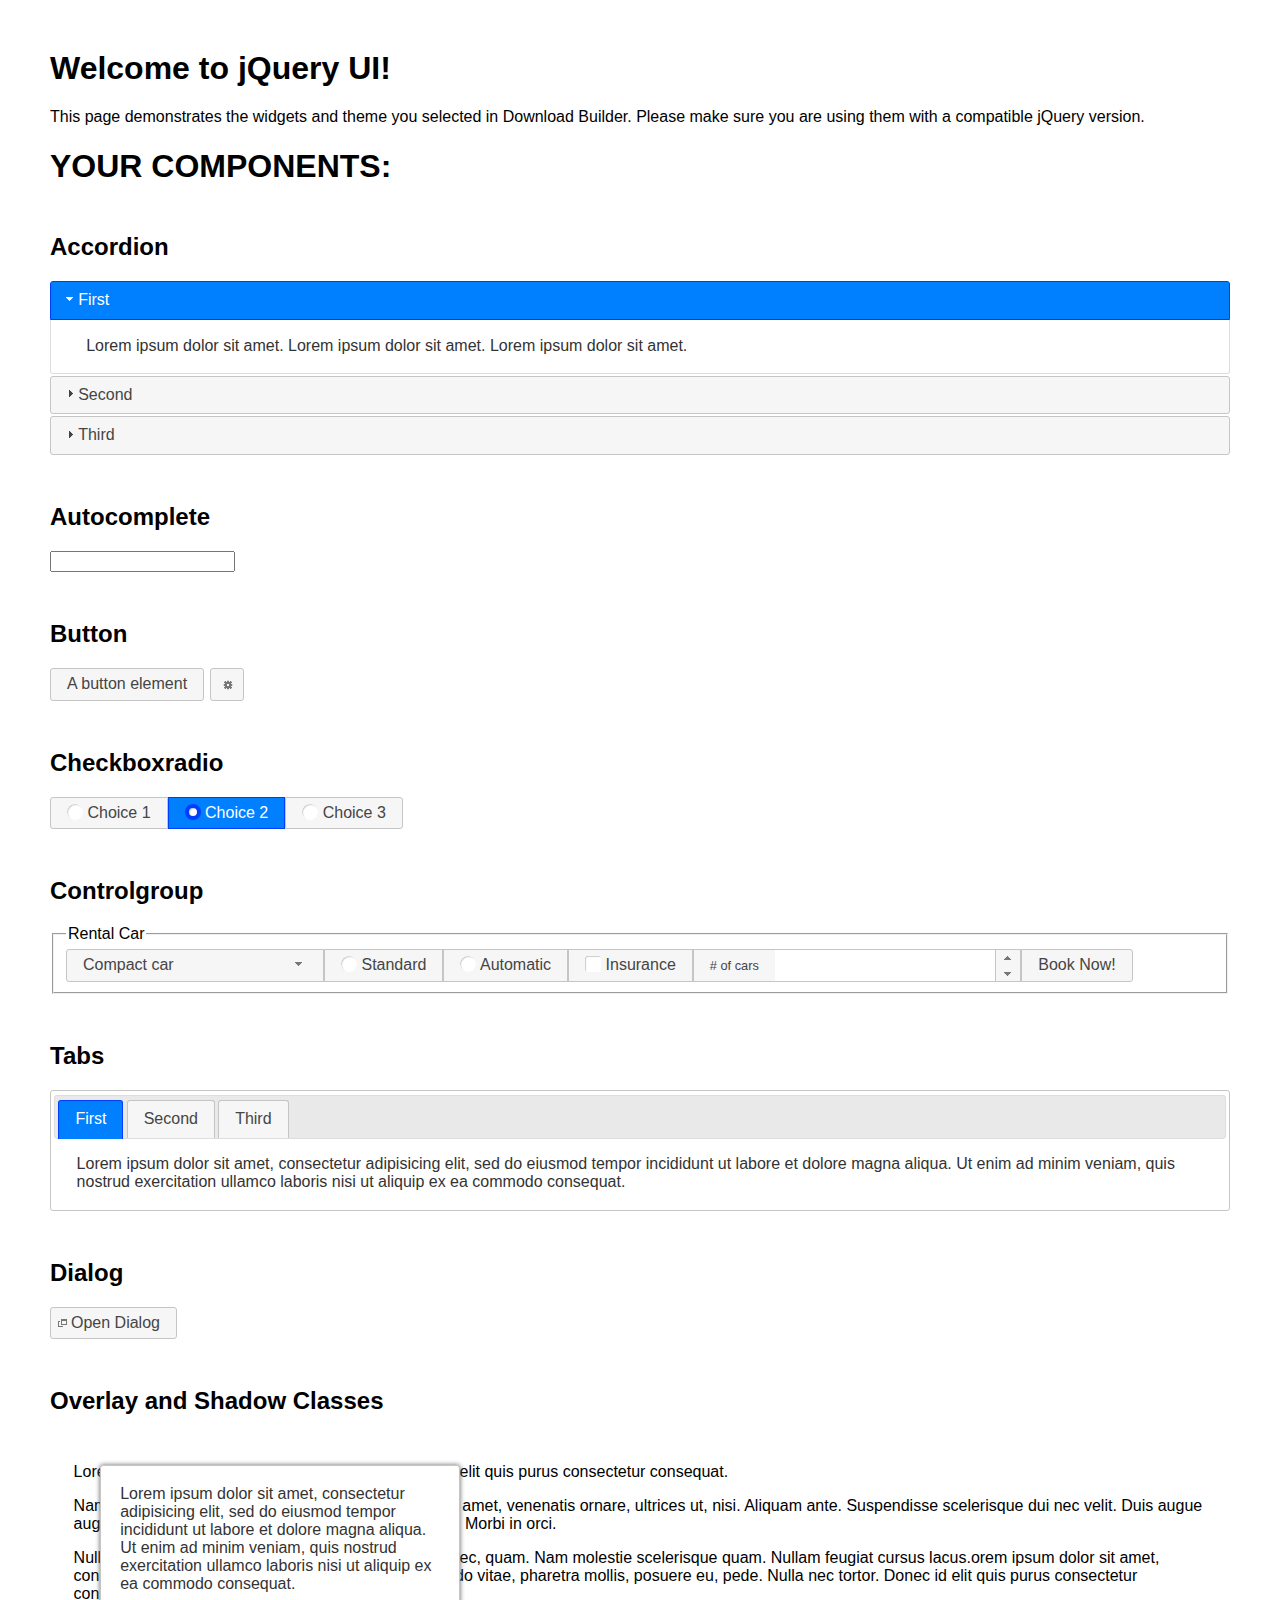
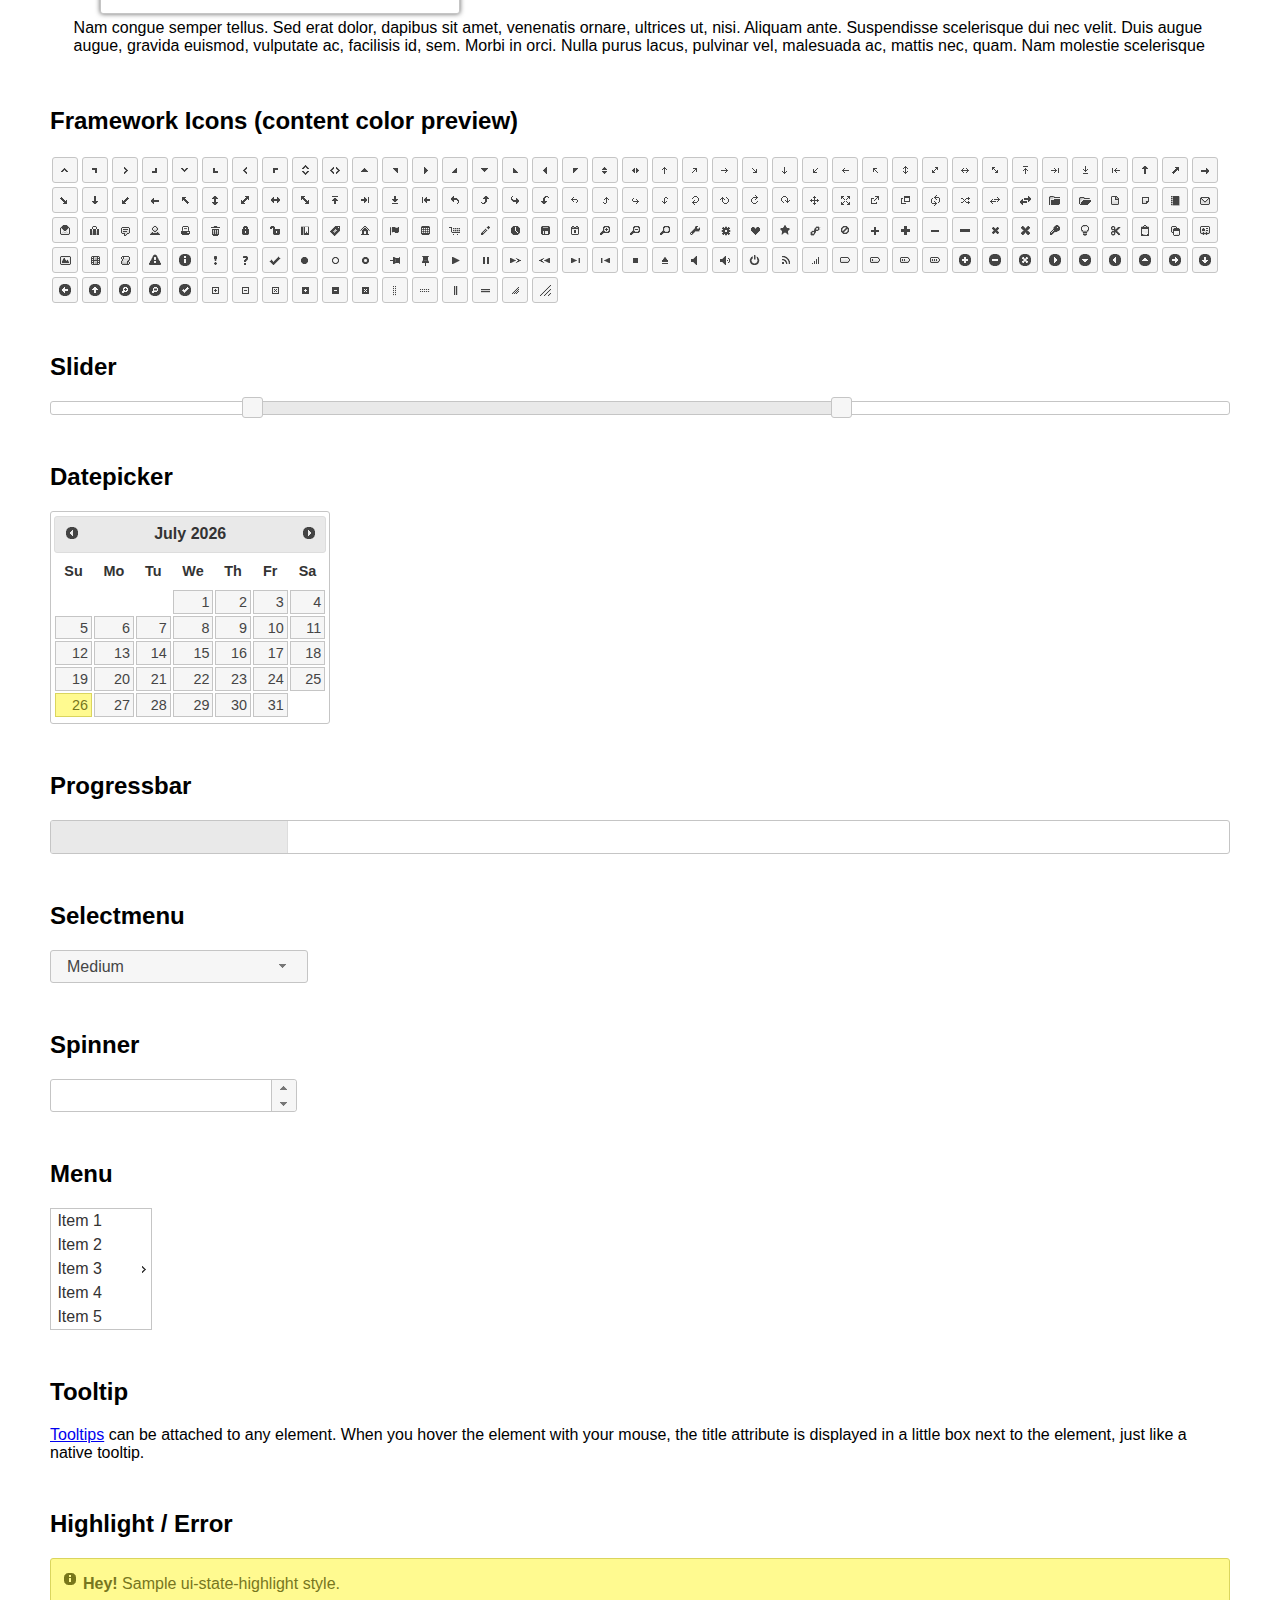
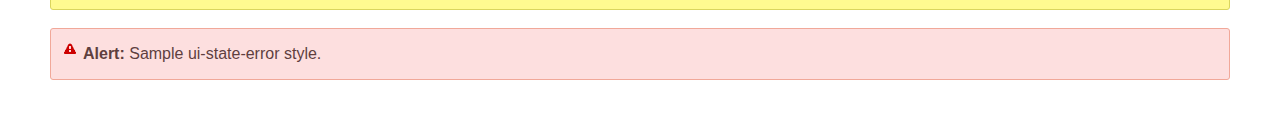
<file: js/jquery-ui-1.12.1/index.html>
<!doctype html>
<html lang="us">
<head>
	<meta charset="utf-8">
	<title>jQuery UI Example Page</title>
	<link href="jquery-ui.css" rel="stylesheet">
	<style>
	body{
		font-family: "Trebuchet MS", sans-serif;
		margin: 50px;
	}
	.demoHeaders {
		margin-top: 2em;
	}
	#dialog-link {
		padding: .4em 1em .4em 20px;
		text-decoration: none;
		position: relative;
	}
	#dialog-link span.ui-icon {
		margin: 0 5px 0 0;
		position: absolute;
		left: .2em;
		top: 50%;
		margin-top: -8px;
	}
	#icons {
		margin: 0;
		padding: 0;
	}
	#icons li {
		margin: 2px;
		position: relative;
		padding: 4px 0;
		cursor: pointer;
		float: left;
		list-style: none;
	}
	#icons span.ui-icon {
		float: left;
		margin: 0 4px;
	}
	.fakewindowcontain .ui-widget-overlay {
		position: absolute;
	}
	select {
		width: 200px;
	}
	</style>
</head>
<body>

<h1>Welcome to jQuery UI!</h1>

<div class="ui-widget">
	<p>This page demonstrates the widgets and theme you selected in Download Builder. Please make sure you are using them with a compatible jQuery version.</p>
</div>

<h1>YOUR COMPONENTS:</h1>


<!-- Accordion -->
<h2 class="demoHeaders">Accordion</h2>
<div id="accordion">
	<h3>First</h3>
	<div>Lorem ipsum dolor sit amet. Lorem ipsum dolor sit amet. Lorem ipsum dolor sit amet.</div>
	<h3>Second</h3>
	<div>Phasellus mattis tincidunt nibh.</div>
	<h3>Third</h3>
	<div>Nam dui erat, auctor a, dignissim quis.</div>
</div>



<!-- Autocomplete -->
<h2 class="demoHeaders">Autocomplete</h2>
<div>
	<input id="autocomplete" title="type &quot;a&quot;">
</div>



<!-- Button -->
<h2 class="demoHeaders">Button</h2>
<button id="button">A button element</button>
<button id="button-icon">An icon-only button</button>



<!-- Checkboxradio -->
<h2 class="demoHeaders">Checkboxradio</h2>
<form style="margin-top: 1em;">
	<div id="radioset">
		<input type="radio" id="radio1" name="radio"><label for="radio1">Choice 1</label>
		<input type="radio" id="radio2" name="radio" checked="checked"><label for="radio2">Choice 2</label>
		<input type="radio" id="radio3" name="radio"><label for="radio3">Choice 3</label>
	</div>
</form>



<!-- Controlgroup -->
<h2 class="demoHeaders">Controlgroup</h2>
<fieldset>
	<legend>Rental Car</legend>
	<div id="controlgroup">
		<select id="car-type">
			<option>Compact car</option>
			<option>Midsize car</option>
			<option>Full size car</option>
			<option>SUV</option>
			<option>Luxury</option>
			<option>Truck</option>
			<option>Van</option>
		</select>
		<label for="transmission-standard">Standard</label>
		<input type="radio" name="transmission" id="transmission-standard">
		<label for="transmission-automatic">Automatic</label>
		<input type="radio" name="transmission" id="transmission-automatic">
		<label for="insurance">Insurance</label>
		<input type="checkbox" name="insurance" id="insurance">
		<label for="horizontal-spinner" class="ui-controlgroup-label"># of cars</label>
		<input id="horizontal-spinner" class="ui-spinner-input">
		<button>Book Now!</button>
	</div>
</fieldset>



<!-- Tabs -->
<h2 class="demoHeaders">Tabs</h2>
<div id="tabs">
	<ul>
		<li><a href="#tabs-1">First</a></li>
		<li><a href="#tabs-2">Second</a></li>
		<li><a href="#tabs-3">Third</a></li>
	</ul>
	<div id="tabs-1">Lorem ipsum dolor sit amet, consectetur adipisicing elit, sed do eiusmod tempor incididunt ut labore et dolore magna aliqua. Ut enim ad minim veniam, quis nostrud exercitation ullamco laboris nisi ut aliquip ex ea commodo consequat.</div>
	<div id="tabs-2">Phasellus mattis tincidunt nibh. Cras orci urna, blandit id, pretium vel, aliquet ornare, felis. Maecenas scelerisque sem non nisl. Fusce sed lorem in enim dictum bibendum.</div>
	<div id="tabs-3">Nam dui erat, auctor a, dignissim quis, sollicitudin eu, felis. Pellentesque nisi urna, interdum eget, sagittis et, consequat vestibulum, lacus. Mauris porttitor ullamcorper augue.</div>
</div>



<h2 class="demoHeaders">Dialog</h2>
<p>
	<button id="dialog-link" class="ui-button ui-corner-all ui-widget">
		<span class="ui-icon ui-icon-newwin"></span>Open Dialog
	</button>
</p>

<h2 class="demoHeaders">Overlay and Shadow Classes</h2>
<div style="position: relative; width: 96%; height: 200px; padding:1% 2%; overflow:hidden;" class="fakewindowcontain">
	<p>Lorem ipsum dolor sit amet,  Nulla nec tortor. Donec id elit quis purus consectetur consequat. </p><p>Nam congue semper tellus. Sed erat dolor, dapibus sit amet, venenatis ornare, ultrices ut, nisi. Aliquam ante. Suspendisse scelerisque dui nec velit. Duis augue augue, gravida euismod, vulputate ac, facilisis id, sem. Morbi in orci. </p><p>Nulla purus lacus, pulvinar vel, malesuada ac, mattis nec, quam. Nam molestie scelerisque quam. Nullam feugiat cursus lacus.orem ipsum dolor sit amet, consectetur adipiscing elit. Donec libero risus, commodo vitae, pharetra mollis, posuere eu, pede. Nulla nec tortor. Donec id elit quis purus consectetur consequat. </p><p>Nam congue semper tellus. Sed erat dolor, dapibus sit amet, venenatis ornare, ultrices ut, nisi. Aliquam ante. Suspendisse scelerisque dui nec velit. Duis augue augue, gravida euismod, vulputate ac, facilisis id, sem. Morbi in orci. Nulla purus lacus, pulvinar vel, malesuada ac, mattis nec, quam. Nam molestie scelerisque quam. </p><p>Nullam feugiat cursus lacus.orem ipsum dolor sit amet, consectetur adipiscing elit. Donec libero risus, commodo vitae, pharetra mollis, posuere eu, pede. Nulla nec tortor. Donec id elit quis purus consectetur consequat. Nam congue semper tellus. Sed erat dolor, dapibus sit amet, venenatis ornare, ultrices ut, nisi. Aliquam ante. </p><p>Suspendisse scelerisque dui nec velit. Duis augue augue, gravida euismod, vulputate ac, facilisis id, sem. Morbi in orci. Nulla purus lacus, pulvinar vel, malesuada ac, mattis nec, quam. Nam molestie scelerisque quam. Nullam feugiat cursus lacus.orem ipsum dolor sit amet, consectetur adipiscing elit. Donec libero risus, commodo vitae, pharetra mollis, posuere eu, pede. Nulla nec tortor. Donec id elit quis purus consectetur consequat. Nam congue semper tellus. Sed erat dolor, dapibus sit amet, venenatis ornare, ultrices ut, nisi. </p>

	<!-- ui-dialog -->
	<div class="ui-widget-overlay ui-front"></div>
	<div style="position: absolute; width: 320px; left: 50px; top: 30px; padding: 1.2em" class="ui-widget ui-front ui-widget-content ui-corner-all ui-widget-shadow">
		Lorem ipsum dolor sit amet, consectetur adipisicing elit, sed do eiusmod tempor incididunt ut labore et dolore magna aliqua. Ut enim ad minim veniam, quis nostrud exercitation ullamco laboris nisi ut aliquip ex ea commodo consequat.
	</div>

</div>

<!-- ui-dialog -->
<div id="dialog" title="Dialog Title">
	<p>Lorem ipsum dolor sit amet, consectetur adipisicing elit, sed do eiusmod tempor incididunt ut labore et dolore magna aliqua. Ut enim ad minim veniam, quis nostrud exercitation ullamco laboris nisi ut aliquip ex ea commodo consequat.</p>
</div>



<h2 class="demoHeaders">Framework Icons (content color preview)</h2>
<ul id="icons" class="ui-widget ui-helper-clearfix">
	<li class="ui-state-default ui-corner-all" title=".ui-icon-caret-1-n"><span class="ui-icon ui-icon-caret-1-n"></span></li>
	<li class="ui-state-default ui-corner-all" title=".ui-icon-caret-1-ne"><span class="ui-icon ui-icon-caret-1-ne"></span></li>
	<li class="ui-state-default ui-corner-all" title=".ui-icon-caret-1-e"><span class="ui-icon ui-icon-caret-1-e"></span></li>
	<li class="ui-state-default ui-corner-all" title=".ui-icon-caret-1-se"><span class="ui-icon ui-icon-caret-1-se"></span></li>
	<li class="ui-state-default ui-corner-all" title=".ui-icon-caret-1-s"><span class="ui-icon ui-icon-caret-1-s"></span></li>
	<li class="ui-state-default ui-corner-all" title=".ui-icon-caret-1-sw"><span class="ui-icon ui-icon-caret-1-sw"></span></li>
	<li class="ui-state-default ui-corner-all" title=".ui-icon-caret-1-w"><span class="ui-icon ui-icon-caret-1-w"></span></li>
	<li class="ui-state-default ui-corner-all" title=".ui-icon-caret-1-nw"><span class="ui-icon ui-icon-caret-1-nw"></span></li>
	<li class="ui-state-default ui-corner-all" title=".ui-icon-caret-2-n-s"><span class="ui-icon ui-icon-caret-2-n-s"></span></li>
	<li class="ui-state-default ui-corner-all" title=".ui-icon-caret-2-e-w"><span class="ui-icon ui-icon-caret-2-e-w"></span></li>
	<li class="ui-state-default ui-corner-all" title=".ui-icon-triangle-1-n"><span class="ui-icon ui-icon-triangle-1-n"></span></li>
	<li class="ui-state-default ui-corner-all" title=".ui-icon-triangle-1-ne"><span class="ui-icon ui-icon-triangle-1-ne"></span></li>
	<li class="ui-state-default ui-corner-all" title=".ui-icon-triangle-1-e"><span class="ui-icon ui-icon-triangle-1-e"></span></li>
	<li class="ui-state-default ui-corner-all" title=".ui-icon-triangle-1-se"><span class="ui-icon ui-icon-triangle-1-se"></span></li>
	<li class="ui-state-default ui-corner-all" title=".ui-icon-triangle-1-s"><span class="ui-icon ui-icon-triangle-1-s"></span></li>
	<li class="ui-state-default ui-corner-all" title=".ui-icon-triangle-1-sw"><span class="ui-icon ui-icon-triangle-1-sw"></span></li>
	<li class="ui-state-default ui-corner-all" title=".ui-icon-triangle-1-w"><span class="ui-icon ui-icon-triangle-1-w"></span></li>
	<li class="ui-state-default ui-corner-all" title=".ui-icon-triangle-1-nw"><span class="ui-icon ui-icon-triangle-1-nw"></span></li>
	<li class="ui-state-default ui-corner-all" title=".ui-icon-triangle-2-n-s"><span class="ui-icon ui-icon-triangle-2-n-s"></span></li>
	<li class="ui-state-default ui-corner-all" title=".ui-icon-triangle-2-e-w"><span class="ui-icon ui-icon-triangle-2-e-w"></span></li>
	<li class="ui-state-default ui-corner-all" title=".ui-icon-arrow-1-n"><span class="ui-icon ui-icon-arrow-1-n"></span></li>
	<li class="ui-state-default ui-corner-all" title=".ui-icon-arrow-1-ne"><span class="ui-icon ui-icon-arrow-1-ne"></span></li>
	<li class="ui-state-default ui-corner-all" title=".ui-icon-arrow-1-e"><span class="ui-icon ui-icon-arrow-1-e"></span></li>
	<li class="ui-state-default ui-corner-all" title=".ui-icon-arrow-1-se"><span class="ui-icon ui-icon-arrow-1-se"></span></li>
	<li class="ui-state-default ui-corner-all" title=".ui-icon-arrow-1-s"><span class="ui-icon ui-icon-arrow-1-s"></span></li>
	<li class="ui-state-default ui-corner-all" title=".ui-icon-arrow-1-sw"><span class="ui-icon ui-icon-arrow-1-sw"></span></li>
	<li class="ui-state-default ui-corner-all" title=".ui-icon-arrow-1-w"><span class="ui-icon ui-icon-arrow-1-w"></span></li>
	<li class="ui-state-default ui-corner-all" title=".ui-icon-arrow-1-nw"><span class="ui-icon ui-icon-arrow-1-nw"></span></li>
	<li class="ui-state-default ui-corner-all" title=".ui-icon-arrow-2-n-s"><span class="ui-icon ui-icon-arrow-2-n-s"></span></li>
	<li class="ui-state-default ui-corner-all" title=".ui-icon-arrow-2-ne-sw"><span class="ui-icon ui-icon-arrow-2-ne-sw"></span></li>
	<li class="ui-state-default ui-corner-all" title=".ui-icon-arrow-2-e-w"><span class="ui-icon ui-icon-arrow-2-e-w"></span></li>
	<li class="ui-state-default ui-corner-all" title=".ui-icon-arrow-2-se-nw"><span class="ui-icon ui-icon-arrow-2-se-nw"></span></li>
	<li class="ui-state-default ui-corner-all" title=".ui-icon-arrowstop-1-n"><span class="ui-icon ui-icon-arrowstop-1-n"></span></li>
	<li class="ui-state-default ui-corner-all" title=".ui-icon-arrowstop-1-e"><span class="ui-icon ui-icon-arrowstop-1-e"></span></li>
	<li class="ui-state-default ui-corner-all" title=".ui-icon-arrowstop-1-s"><span class="ui-icon ui-icon-arrowstop-1-s"></span></li>
	<li class="ui-state-default ui-corner-all" title=".ui-icon-arrowstop-1-w"><span class="ui-icon ui-icon-arrowstop-1-w"></span></li>
	<li class="ui-state-default ui-corner-all" title=".ui-icon-arrowthick-1-n"><span class="ui-icon ui-icon-arrowthick-1-n"></span></li>
	<li class="ui-state-default ui-corner-all" title=".ui-icon-arrowthick-1-ne"><span class="ui-icon ui-icon-arrowthick-1-ne"></span></li>
	<li class="ui-state-default ui-corner-all" title=".ui-icon-arrowthick-1-e"><span class="ui-icon ui-icon-arrowthick-1-e"></span></li>
	<li class="ui-state-default ui-corner-all" title=".ui-icon-arrowthick-1-se"><span class="ui-icon ui-icon-arrowthick-1-se"></span></li>
	<li class="ui-state-default ui-corner-all" title=".ui-icon-arrowthick-1-s"><span class="ui-icon ui-icon-arrowthick-1-s"></span></li>
	<li class="ui-state-default ui-corner-all" title=".ui-icon-arrowthick-1-sw"><span class="ui-icon ui-icon-arrowthick-1-sw"></span></li>
	<li class="ui-state-default ui-corner-all" title=".ui-icon-arrowthick-1-w"><span class="ui-icon ui-icon-arrowthick-1-w"></span></li>
	<li class="ui-state-default ui-corner-all" title=".ui-icon-arrowthick-1-nw"><span class="ui-icon ui-icon-arrowthick-1-nw"></span></li>
	<li class="ui-state-default ui-corner-all" title=".ui-icon-arrowthick-2-n-s"><span class="ui-icon ui-icon-arrowthick-2-n-s"></span></li>
	<li class="ui-state-default ui-corner-all" title=".ui-icon-arrowthick-2-ne-sw"><span class="ui-icon ui-icon-arrowthick-2-ne-sw"></span></li>
	<li class="ui-state-default ui-corner-all" title=".ui-icon-arrowthick-2-e-w"><span class="ui-icon ui-icon-arrowthick-2-e-w"></span></li>
	<li class="ui-state-default ui-corner-all" title=".ui-icon-arrowthick-2-se-nw"><span class="ui-icon ui-icon-arrowthick-2-se-nw"></span></li>
	<li class="ui-state-default ui-corner-all" title=".ui-icon-arrowthickstop-1-n"><span class="ui-icon ui-icon-arrowthickstop-1-n"></span></li>
	<li class="ui-state-default ui-corner-all" title=".ui-icon-arrowthickstop-1-e"><span class="ui-icon ui-icon-arrowthickstop-1-e"></span></li>
	<li class="ui-state-default ui-corner-all" title=".ui-icon-arrowthickstop-1-s"><span class="ui-icon ui-icon-arrowthickstop-1-s"></span></li>
	<li class="ui-state-default ui-corner-all" title=".ui-icon-arrowthickstop-1-w"><span class="ui-icon ui-icon-arrowthickstop-1-w"></span></li>
	<li class="ui-state-default ui-corner-all" title=".ui-icon-arrowreturnthick-1-w"><span class="ui-icon ui-icon-arrowreturnthick-1-w"></span></li>
	<li class="ui-state-default ui-corner-all" title=".ui-icon-arrowreturnthick-1-n"><span class="ui-icon ui-icon-arrowreturnthick-1-n"></span></li>
	<li class="ui-state-default ui-corner-all" title=".ui-icon-arrowreturnthick-1-e"><span class="ui-icon ui-icon-arrowreturnthick-1-e"></span></li>
	<li class="ui-state-default ui-corner-all" title=".ui-icon-arrowreturnthick-1-s"><span class="ui-icon ui-icon-arrowreturnthick-1-s"></span></li>
	<li class="ui-state-default ui-corner-all" title=".ui-icon-arrowreturn-1-w"><span class="ui-icon ui-icon-arrowreturn-1-w"></span></li>
	<li class="ui-state-default ui-corner-all" title=".ui-icon-arrowreturn-1-n"><span class="ui-icon ui-icon-arrowreturn-1-n"></span></li>
	<li class="ui-state-default ui-corner-all" title=".ui-icon-arrowreturn-1-e"><span class="ui-icon ui-icon-arrowreturn-1-e"></span></li>
	<li class="ui-state-default ui-corner-all" title=".ui-icon-arrowreturn-1-s"><span class="ui-icon ui-icon-arrowreturn-1-s"></span></li>
	<li class="ui-state-default ui-corner-all" title=".ui-icon-arrowrefresh-1-w"><span class="ui-icon ui-icon-arrowrefresh-1-w"></span></li>
	<li class="ui-state-default ui-corner-all" title=".ui-icon-arrowrefresh-1-n"><span class="ui-icon ui-icon-arrowrefresh-1-n"></span></li>
	<li class="ui-state-default ui-corner-all" title=".ui-icon-arrowrefresh-1-e"><span class="ui-icon ui-icon-arrowrefresh-1-e"></span></li>
	<li class="ui-state-default ui-corner-all" title=".ui-icon-arrowrefresh-1-s"><span class="ui-icon ui-icon-arrowrefresh-1-s"></span></li>
	<li class="ui-state-default ui-corner-all" title=".ui-icon-arrow-4"><span class="ui-icon ui-icon-arrow-4"></span></li>
	<li class="ui-state-default ui-corner-all" title=".ui-icon-arrow-4-diag"><span class="ui-icon ui-icon-arrow-4-diag"></span></li>
	<li class="ui-state-default ui-corner-all" title=".ui-icon-extlink"><span class="ui-icon ui-icon-extlink"></span></li>
	<li class="ui-state-default ui-corner-all" title=".ui-icon-newwin"><span class="ui-icon ui-icon-newwin"></span></li>
	<li class="ui-state-default ui-corner-all" title=".ui-icon-refresh"><span class="ui-icon ui-icon-refresh"></span></li>
	<li class="ui-state-default ui-corner-all" title=".ui-icon-shuffle"><span class="ui-icon ui-icon-shuffle"></span></li>
	<li class="ui-state-default ui-corner-all" title=".ui-icon-transfer-e-w"><span class="ui-icon ui-icon-transfer-e-w"></span></li>
	<li class="ui-state-default ui-corner-all" title=".ui-icon-transferthick-e-w"><span class="ui-icon ui-icon-transferthick-e-w"></span></li>
	<li class="ui-state-default ui-corner-all" title=".ui-icon-folder-collapsed"><span class="ui-icon ui-icon-folder-collapsed"></span></li>
	<li class="ui-state-default ui-corner-all" title=".ui-icon-folder-open"><span class="ui-icon ui-icon-folder-open"></span></li>
	<li class="ui-state-default ui-corner-all" title=".ui-icon-document"><span class="ui-icon ui-icon-document"></span></li>
	<li class="ui-state-default ui-corner-all" title=".ui-icon-document-b"><span class="ui-icon ui-icon-document-b"></span></li>
	<li class="ui-state-default ui-corner-all" title=".ui-icon-note"><span class="ui-icon ui-icon-note"></span></li>
	<li class="ui-state-default ui-corner-all" title=".ui-icon-mail-closed"><span class="ui-icon ui-icon-mail-closed"></span></li>
	<li class="ui-state-default ui-corner-all" title=".ui-icon-mail-open"><span class="ui-icon ui-icon-mail-open"></span></li>
	<li class="ui-state-default ui-corner-all" title=".ui-icon-suitcase"><span class="ui-icon ui-icon-suitcase"></span></li>
	<li class="ui-state-default ui-corner-all" title=".ui-icon-comment"><span class="ui-icon ui-icon-comment"></span></li>
	<li class="ui-state-default ui-corner-all" title=".ui-icon-person"><span class="ui-icon ui-icon-person"></span></li>
	<li class="ui-state-default ui-corner-all" title=".ui-icon-print"><span class="ui-icon ui-icon-print"></span></li>
	<li class="ui-state-default ui-corner-all" title=".ui-icon-trash"><span class="ui-icon ui-icon-trash"></span></li>
	<li class="ui-state-default ui-corner-all" title=".ui-icon-locked"><span class="ui-icon ui-icon-locked"></span></li>
	<li class="ui-state-default ui-corner-all" title=".ui-icon-unlocked"><span class="ui-icon ui-icon-unlocked"></span></li>
	<li class="ui-state-default ui-corner-all" title=".ui-icon-bookmark"><span class="ui-icon ui-icon-bookmark"></span></li>
	<li class="ui-state-default ui-corner-all" title=".ui-icon-tag"><span class="ui-icon ui-icon-tag"></span></li>
	<li class="ui-state-default ui-corner-all" title=".ui-icon-home"><span class="ui-icon ui-icon-home"></span></li>
	<li class="ui-state-default ui-corner-all" title=".ui-icon-flag"><span class="ui-icon ui-icon-flag"></span></li>
	<li class="ui-state-default ui-corner-all" title=".ui-icon-calculator"><span class="ui-icon ui-icon-calculator"></span></li>
	<li class="ui-state-default ui-corner-all" title=".ui-icon-cart"><span class="ui-icon ui-icon-cart"></span></li>
	<li class="ui-state-default ui-corner-all" title=".ui-icon-pencil"><span class="ui-icon ui-icon-pencil"></span></li>
	<li class="ui-state-default ui-corner-all" title=".ui-icon-clock"><span class="ui-icon ui-icon-clock"></span></li>
	<li class="ui-state-default ui-corner-all" title=".ui-icon-disk"><span class="ui-icon ui-icon-disk"></span></li>
	<li class="ui-state-default ui-corner-all" title=".ui-icon-calendar"><span class="ui-icon ui-icon-calendar"></span></li>
	<li class="ui-state-default ui-corner-all" title=".ui-icon-zoomin"><span class="ui-icon ui-icon-zoomin"></span></li>
	<li class="ui-state-default ui-corner-all" title=".ui-icon-zoomout"><span class="ui-icon ui-icon-zoomout"></span></li>
	<li class="ui-state-default ui-corner-all" title=".ui-icon-search"><span class="ui-icon ui-icon-search"></span></li>
	<li class="ui-state-default ui-corner-all" title=".ui-icon-wrench"><span class="ui-icon ui-icon-wrench"></span></li>
	<li class="ui-state-default ui-corner-all" title=".ui-icon-gear"><span class="ui-icon ui-icon-gear"></span></li>
	<li class="ui-state-default ui-corner-all" title=".ui-icon-heart"><span class="ui-icon ui-icon-heart"></span></li>
	<li class="ui-state-default ui-corner-all" title=".ui-icon-star"><span class="ui-icon ui-icon-star"></span></li>
	<li class="ui-state-default ui-corner-all" title=".ui-icon-link"><span class="ui-icon ui-icon-link"></span></li>
	<li class="ui-state-default ui-corner-all" title=".ui-icon-cancel"><span class="ui-icon ui-icon-cancel"></span></li>
	<li class="ui-state-default ui-corner-all" title=".ui-icon-plus"><span class="ui-icon ui-icon-plus"></span></li>
	<li class="ui-state-default ui-corner-all" title=".ui-icon-plusthick"><span class="ui-icon ui-icon-plusthick"></span></li>
	<li class="ui-state-default ui-corner-all" title=".ui-icon-minus"><span class="ui-icon ui-icon-minus"></span></li>
	<li class="ui-state-default ui-corner-all" title=".ui-icon-minusthick"><span class="ui-icon ui-icon-minusthick"></span></li>
	<li class="ui-state-default ui-corner-all" title=".ui-icon-close"><span class="ui-icon ui-icon-close"></span></li>
	<li class="ui-state-default ui-corner-all" title=".ui-icon-closethick"><span class="ui-icon ui-icon-closethick"></span></li>
	<li class="ui-state-default ui-corner-all" title=".ui-icon-key"><span class="ui-icon ui-icon-key"></span></li>
	<li class="ui-state-default ui-corner-all" title=".ui-icon-lightbulb"><span class="ui-icon ui-icon-lightbulb"></span></li>
	<li class="ui-state-default ui-corner-all" title=".ui-icon-scissors"><span class="ui-icon ui-icon-scissors"></span></li>
	<li class="ui-state-default ui-corner-all" title=".ui-icon-clipboard"><span class="ui-icon ui-icon-clipboard"></span></li>
	<li class="ui-state-default ui-corner-all" title=".ui-icon-copy"><span class="ui-icon ui-icon-copy"></span></li>
	<li class="ui-state-default ui-corner-all" title=".ui-icon-contact"><span class="ui-icon ui-icon-contact"></span></li>
	<li class="ui-state-default ui-corner-all" title=".ui-icon-image"><span class="ui-icon ui-icon-image"></span></li>
	<li class="ui-state-default ui-corner-all" title=".ui-icon-video"><span class="ui-icon ui-icon-video"></span></li>
	<li class="ui-state-default ui-corner-all" title=".ui-icon-script"><span class="ui-icon ui-icon-script"></span></li>
	<li class="ui-state-default ui-corner-all" title=".ui-icon-alert"><span class="ui-icon ui-icon-alert"></span></li>
	<li class="ui-state-default ui-corner-all" title=".ui-icon-info"><span class="ui-icon ui-icon-info"></span></li>
	<li class="ui-state-default ui-corner-all" title=".ui-icon-notice"><span class="ui-icon ui-icon-notice"></span></li>
	<li class="ui-state-default ui-corner-all" title=".ui-icon-help"><span class="ui-icon ui-icon-help"></span></li>
	<li class="ui-state-default ui-corner-all" title=".ui-icon-check"><span class="ui-icon ui-icon-check"></span></li>
	<li class="ui-state-default ui-corner-all" title=".ui-icon-bullet"><span class="ui-icon ui-icon-bullet"></span></li>
	<li class="ui-state-default ui-corner-all" title=".ui-icon-radio-off"><span class="ui-icon ui-icon-radio-off"></span></li>
	<li class="ui-state-default ui-corner-all" title=".ui-icon-radio-on"><span class="ui-icon ui-icon-radio-on"></span></li>
	<li class="ui-state-default ui-corner-all" title=".ui-icon-pin-w"><span class="ui-icon ui-icon-pin-w"></span></li>
	<li class="ui-state-default ui-corner-all" title=".ui-icon-pin-s"><span class="ui-icon ui-icon-pin-s"></span></li>
	<li class="ui-state-default ui-corner-all" title=".ui-icon-play"><span class="ui-icon ui-icon-play"></span></li>
	<li class="ui-state-default ui-corner-all" title=".ui-icon-pause"><span class="ui-icon ui-icon-pause"></span></li>
	<li class="ui-state-default ui-corner-all" title=".ui-icon-seek-next"><span class="ui-icon ui-icon-seek-next"></span></li>
	<li class="ui-state-default ui-corner-all" title=".ui-icon-seek-prev"><span class="ui-icon ui-icon-seek-prev"></span></li>
	<li class="ui-state-default ui-corner-all" title=".ui-icon-seek-end"><span class="ui-icon ui-icon-seek-end"></span></li>
	<li class="ui-state-default ui-corner-all" title=".ui-icon-seek-first"><span class="ui-icon ui-icon-seek-first"></span></li>
	<li class="ui-state-default ui-corner-all" title=".ui-icon-stop"><span class="ui-icon ui-icon-stop"></span></li>
	<li class="ui-state-default ui-corner-all" title=".ui-icon-eject"><span class="ui-icon ui-icon-eject"></span></li>
	<li class="ui-state-default ui-corner-all" title=".ui-icon-volume-off"><span class="ui-icon ui-icon-volume-off"></span></li>
	<li class="ui-state-default ui-corner-all" title=".ui-icon-volume-on"><span class="ui-icon ui-icon-volume-on"></span></li>
	<li class="ui-state-default ui-corner-all" title=".ui-icon-power"><span class="ui-icon ui-icon-power"></span></li>
	<li class="ui-state-default ui-corner-all" title=".ui-icon-signal-diag"><span class="ui-icon ui-icon-signal-diag"></span></li>
	<li class="ui-state-default ui-corner-all" title=".ui-icon-signal"><span class="ui-icon ui-icon-signal"></span></li>
	<li class="ui-state-default ui-corner-all" title=".ui-icon-battery-0"><span class="ui-icon ui-icon-battery-0"></span></li>
	<li class="ui-state-default ui-corner-all" title=".ui-icon-battery-1"><span class="ui-icon ui-icon-battery-1"></span></li>
	<li class="ui-state-default ui-corner-all" title=".ui-icon-battery-2"><span class="ui-icon ui-icon-battery-2"></span></li>
	<li class="ui-state-default ui-corner-all" title=".ui-icon-battery-3"><span class="ui-icon ui-icon-battery-3"></span></li>
	<li class="ui-state-default ui-corner-all" title=".ui-icon-circle-plus"><span class="ui-icon ui-icon-circle-plus"></span></li>
	<li class="ui-state-default ui-corner-all" title=".ui-icon-circle-minus"><span class="ui-icon ui-icon-circle-minus"></span></li>
	<li class="ui-state-default ui-corner-all" title=".ui-icon-circle-close"><span class="ui-icon ui-icon-circle-close"></span></li>
	<li class="ui-state-default ui-corner-all" title=".ui-icon-circle-triangle-e"><span class="ui-icon ui-icon-circle-triangle-e"></span></li>
	<li class="ui-state-default ui-corner-all" title=".ui-icon-circle-triangle-s"><span class="ui-icon ui-icon-circle-triangle-s"></span></li>
	<li class="ui-state-default ui-corner-all" title=".ui-icon-circle-triangle-w"><span class="ui-icon ui-icon-circle-triangle-w"></span></li>
	<li class="ui-state-default ui-corner-all" title=".ui-icon-circle-triangle-n"><span class="ui-icon ui-icon-circle-triangle-n"></span></li>
	<li class="ui-state-default ui-corner-all" title=".ui-icon-circle-arrow-e"><span class="ui-icon ui-icon-circle-arrow-e"></span></li>
	<li class="ui-state-default ui-corner-all" title=".ui-icon-circle-arrow-s"><span class="ui-icon ui-icon-circle-arrow-s"></span></li>
	<li class="ui-state-default ui-corner-all" title=".ui-icon-circle-arrow-w"><span class="ui-icon ui-icon-circle-arrow-w"></span></li>
	<li class="ui-state-default ui-corner-all" title=".ui-icon-circle-arrow-n"><span class="ui-icon ui-icon-circle-arrow-n"></span></li>
	<li class="ui-state-default ui-corner-all" title=".ui-icon-circle-zoomin"><span class="ui-icon ui-icon-circle-zoomin"></span></li>
	<li class="ui-state-default ui-corner-all" title=".ui-icon-circle-zoomout"><span class="ui-icon ui-icon-circle-zoomout"></span></li>
	<li class="ui-state-default ui-corner-all" title=".ui-icon-circle-check"><span class="ui-icon ui-icon-circle-check"></span></li>
	<li class="ui-state-default ui-corner-all" title=".ui-icon-circlesmall-plus"><span class="ui-icon ui-icon-circlesmall-plus"></span></li>
	<li class="ui-state-default ui-corner-all" title=".ui-icon-circlesmall-minus"><span class="ui-icon ui-icon-circlesmall-minus"></span></li>
	<li class="ui-state-default ui-corner-all" title=".ui-icon-circlesmall-close"><span class="ui-icon ui-icon-circlesmall-close"></span></li>
	<li class="ui-state-default ui-corner-all" title=".ui-icon-squaresmall-plus"><span class="ui-icon ui-icon-squaresmall-plus"></span></li>
	<li class="ui-state-default ui-corner-all" title=".ui-icon-squaresmall-minus"><span class="ui-icon ui-icon-squaresmall-minus"></span></li>
	<li class="ui-state-default ui-corner-all" title=".ui-icon-squaresmall-close"><span class="ui-icon ui-icon-squaresmall-close"></span></li>
	<li class="ui-state-default ui-corner-all" title=".ui-icon-grip-dotted-vertical"><span class="ui-icon ui-icon-grip-dotted-vertical"></span></li>
	<li class="ui-state-default ui-corner-all" title=".ui-icon-grip-dotted-horizontal"><span class="ui-icon ui-icon-grip-dotted-horizontal"></span></li>
	<li class="ui-state-default ui-corner-all" title=".ui-icon-grip-solid-vertical"><span class="ui-icon ui-icon-grip-solid-vertical"></span></li>
	<li class="ui-state-default ui-corner-all" title=".ui-icon-grip-solid-horizontal"><span class="ui-icon ui-icon-grip-solid-horizontal"></span></li>
	<li class="ui-state-default ui-corner-all" title=".ui-icon-gripsmall-diagonal-se"><span class="ui-icon ui-icon-gripsmall-diagonal-se"></span></li>
	<li class="ui-state-default ui-corner-all" title=".ui-icon-grip-diagonal-se"><span class="ui-icon ui-icon-grip-diagonal-se"></span></li>
</ul>


<!-- Slider -->
<h2 class="demoHeaders">Slider</h2>
<div id="slider"></div>



<!-- Datepicker -->
<h2 class="demoHeaders">Datepicker</h2>
<div id="datepicker"></div>



<!-- Progressbar -->
<h2 class="demoHeaders">Progressbar</h2>
<div id="progressbar"></div>



<!-- Progressbar -->
<h2 class="demoHeaders">Selectmenu</h2>
<select id="selectmenu">
	<option>Slower</option>
	<option>Slow</option>
	<option selected="selected">Medium</option>
	<option>Fast</option>
	<option>Faster</option>
</select>



<!-- Spinner -->
<h2 class="demoHeaders">Spinner</h2>
<input id="spinner">



<!-- Menu -->
<h2 class="demoHeaders">Menu</h2>
<ul style="width:100px;" id="menu">
	<li><div>Item 1</div></li>
	<li><div>Item 2</div></li>
	<li><div>Item 3</div>
		<ul>
			<li><div>Item 3-1</div></li>
			<li><div>Item 3-2</div></li>
			<li><div>Item 3-3</div></li>
			<li><div>Item 3-4</div></li>
			<li><div>Item 3-5</div></li>
		</ul>
	</li>
	<li><div>Item 4</div></li>
	<li><div>Item 5</div></li>
</ul>



<!-- Tooltip -->
<h2 class="demoHeaders">Tooltip</h2>
<p id="tooltip">
	<a href="#" title="That&apos;s what this widget is">Tooltips</a> can be attached to any element. When you hover
the element with your mouse, the title attribute is displayed in a little box next to the element, just like a native tooltip.
</p>


<!-- Highlight / Error -->
<h2 class="demoHeaders">Highlight / Error</h2>
<div class="ui-widget">
	<div class="ui-state-highlight ui-corner-all" style="margin-top: 20px; padding: 0 .7em;">
		<p><span class="ui-icon ui-icon-info" style="float: left; margin-right: .3em;"></span>
		<strong>Hey!</strong> Sample ui-state-highlight style.</p>
	</div>
</div>
<br>
<div class="ui-widget">
	<div class="ui-state-error ui-corner-all" style="padding: 0 .7em;">
		<p><span class="ui-icon ui-icon-alert" style="float: left; margin-right: .3em;"></span>
		<strong>Alert:</strong> Sample ui-state-error style.</p>
	</div>
</div>

<script src="external/jquery/jquery.js"></script>
<script src="jquery-ui.js"></script>
<script>

$( "#accordion" ).accordion();



var availableTags = [
	"ActionScript",
	"AppleScript",
	"Asp",
	"BASIC",
	"C",
	"C++",
	"Clojure",
	"COBOL",
	"ColdFusion",
	"Erlang",
	"Fortran",
	"Groovy",
	"Haskell",
	"Java",
	"JavaScript",
	"Lisp",
	"Perl",
	"PHP",
	"Python",
	"Ruby",
	"Scala",
	"Scheme"
];
$( "#autocomplete" ).autocomplete({
	source: availableTags
});



$( "#button" ).button();
$( "#button-icon" ).button({
	icon: "ui-icon-gear",
	showLabel: false
});



$( "#radioset" ).buttonset();



$( "#controlgroup" ).controlgroup();



$( "#tabs" ).tabs();



$( "#dialog" ).dialog({
	autoOpen: false,
	width: 400,
	buttons: [
		{
			text: "Ok",
			click: function() {
				$( this ).dialog( "close" );
			}
		},
		{
			text: "Cancel",
			click: function() {
				$( this ).dialog( "close" );
			}
		}
	]
});

// Link to open the dialog
$( "#dialog-link" ).click(function( event ) {
	$( "#dialog" ).dialog( "open" );
	event.preventDefault();
});



$( "#datepicker" ).datepicker({
	inline: true
});



$( "#slider" ).slider({
	range: true,
	values: [ 17, 67 ]
});



$( "#progressbar" ).progressbar({
	value: 20
});



$( "#spinner" ).spinner();



$( "#menu" ).menu();



$( "#tooltip" ).tooltip();



$( "#selectmenu" ).selectmenu();


// Hover states on the static widgets
$( "#dialog-link, #icons li" ).hover(
	function() {
		$( this ).addClass( "ui-state-hover" );
	},
	function() {
		$( this ).removeClass( "ui-state-hover" );
	}
);
</script>
</body>
</html>
</file>
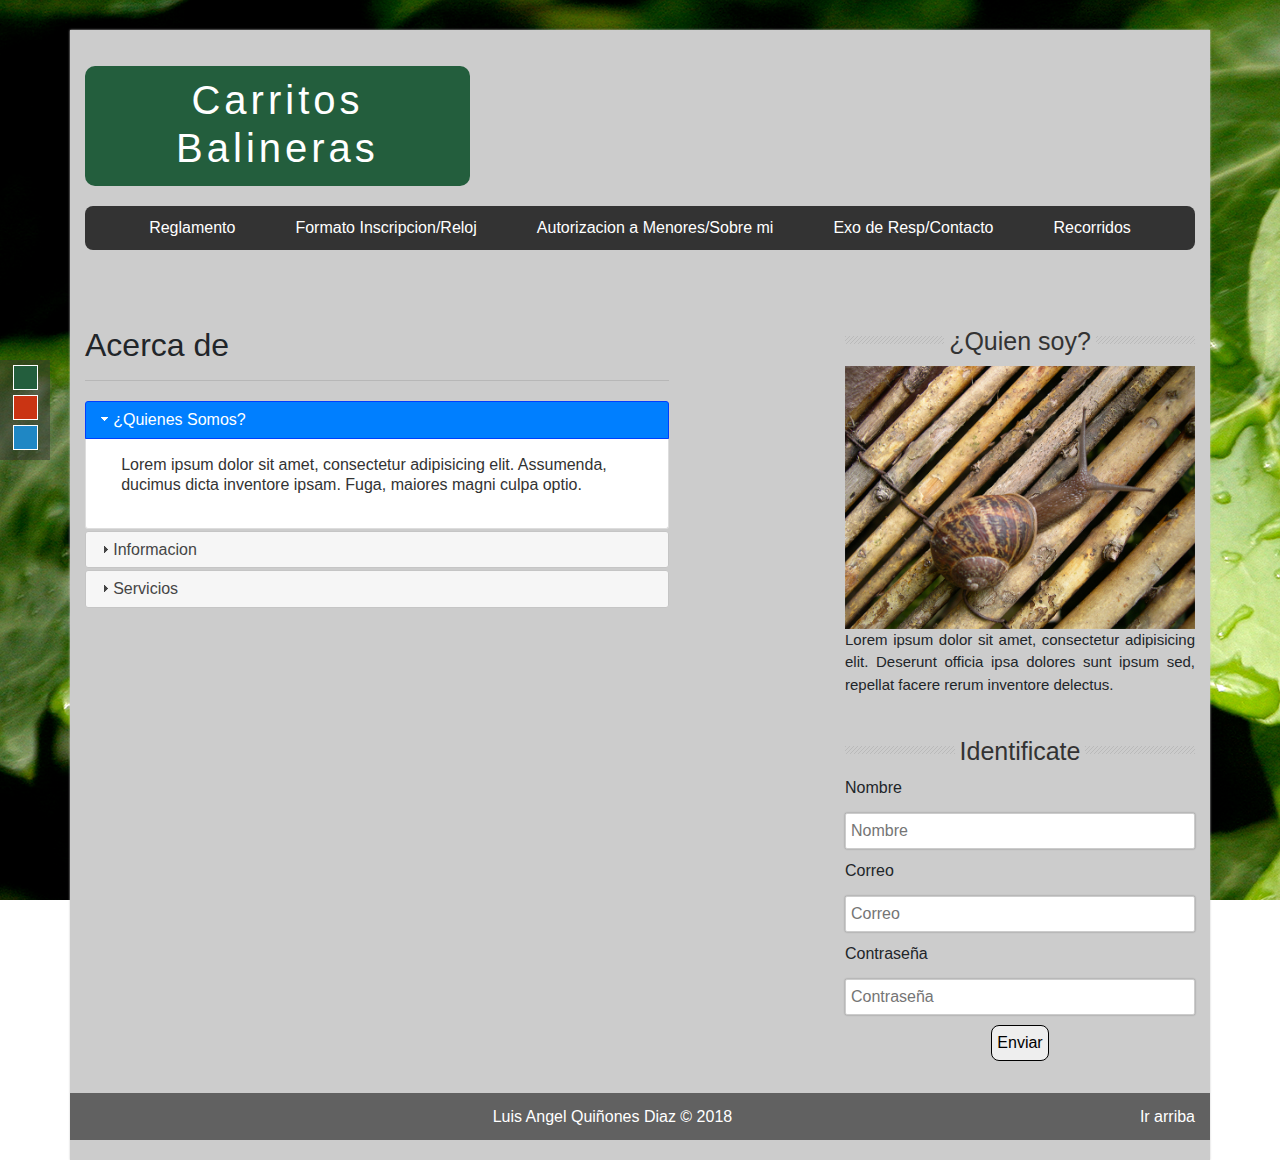
<file: about.html>
<!DOCTYPE html>
<html lang="es" dir="ltr">
  <head>
    <meta charset="utf-8">
    <title>Luis Angel</title>
    <!-- Estilos -->
    <link rel="stylesheet" href="css/estilos.css">
    <link id="theme" rel="stylesheet" type="text/css" href="css/green.css">
    <!-- ----------------- -->
    <link rel="stylesheet" href="css/bootstrap.min.css">
    <script type="text/javascript" src="js/jquery-3.3.1.min.js"></script>
    <script type="text/javascript" src="js/popper.min.js"></script>
    <script type="text/javascript" src="js/bootstrap.min.js"></script>
    <!-- ---------------------- -->

    <!-- jquery -->
    <script src="https://ajax.googleapis.com/ajax/libs/jquery/3.1.1/jquery.min.js"></script>
    <link rel="stylesheet" href="js/jquery-ui-1.12.1/jquery-ui.min.css">
    <link rel="stylesheet" href="js/jquery-ui-1.12.1/jquery-ui.structure.min.css">
    <link rel="stylesheet" href="js/jquery-ui-1.12.1/jquery-ui.theme.min.css">
    <script type="text/javascript" src="js/jquery-ui-1.12.1/jquery-ui.min.js"></script>

    <!-- Mi script -->
    <script type="text/javascript" src="js/main.js"></script>

  </head>
  <body>
    <div id="selector-theme">
      <div id="to-green"></div>
      <div id="to-red"></div>
      <div id="to-blue"></div>
    </div>
    <div class="container" id="global">

      <!-- Cabecera -->
      <div class="row mt-3">

        <div class="col-12 header">
          <div id="logo">
            <h1>Carritos Balineras</h1>
          </div>
          <div class="clearfix"></div>
          <nav>
            <ul class="nav justify-content-center"id="menu">
              <li class="nav-item ">
                <a href="index.html" class="nav-link">Reglamento</a>
              </li>
              <li class="nav-item ">
                <a href="reloj.html" class="nav-link">Formato Inscripcion/Reloj</a>
              </li>
              <li class="nav-item ">
                <a href="about.html" class="nav-link">Autorizacion a Menores/Sobre mi</a>
              </li>
              <li class="nav-item ">
                <a href="contact.html" class="nav-link">Exo de Resp/Contacto</a>
              </li>
              <li class="nav-item ">
                <a href="#" class="nav-link">Recorridos</a>
              </li>
            </ul>
          </nav>
        </div>
      </div>

      <!-- Contenido -->
      <div class="row mt-3" id="content">
        <div class="col-8" id="posts">
          <article id="box">
            <!-- acordeon -->
            <h2>Acerca de</h2>
            <hr>
            <div id="acordeon">
              <h2>¿Quienes Somos?</h2>
              <div>
                <p>Lorem ipsum dolor sit amet, consectetur adipisicing elit. Assumenda, ducimus dicta inventore ipsam. Fuga, maiores magni culpa optio.</p>
              </div>
              <h2>Informacion</h2>
              <div>
                <p>Lorem ipsum dolor sit amet, consectetur adipisicing elit. Assumenda, ducimus dicta inventore ipsam. Fuga, maiores magni culpa optio.</p>
              </div>
              <h2>Servicios</h2>
              <div>
                <p>Lorem ipsum dolor sit amet, consectetur adipisicing elit. Assumenda, ducimus dicta inventore ipsam. Fuga, maiores magni culpa optio.</p>
              </div>
            </div>

          </article>
        </div>
        <aside class="col-4" id="sidebar">
          <div id="about">
            <h4><span>¿Quien soy?</span></h4>
            <img src="img/caracol.jpg" alt="">
            <p>Lorem ipsum dolor sit amet, consectetur adipisicing elit. Deserunt officia ipsa dolores sunt ipsum sed, repellat facere rerum inventore delectus.</p>
          </div>
          <div id="login">
            <h4><span>Identificate</span></h4>
            <form class="" method="post">
              <div class="form-group">
                <label for="name">Nombre</label>
                <input type="text" name="name" placeholder="Nombre" id="form_name">
                <label for="correo"  >Correo</label>
                <input type="email" name="correo" placeholder="Correo" id="form_email">
                <label for="contrasena">Contraseña</label>
                <input type="password" name="contrasena" placeholder="Contraseña" id="form_clave">
                <center><input type="submit" name="" value="Enviar" class="boton2"></center>
              </div>
            </form>
          </div>
        </aside>
      </div>

      <footer class="row mt-3 footer">
        <div class="col">
          Luis Angel Quiñones Diaz &copy; 2018
          <a href="#" class="subir">Ir arriba</a>
        </div>
      </footer>

    </div>
  </body>
</html>
</file>
<file: css/estilos.css>
*{
  margin: 0px;
  padding: 0px;
  list-style:none;
}
.clearfix{
  clear: none;
  clear: both;
}
body{
  background: url("../img/hojas.jpg");
  background-attachment: fixed;
}
.container{
  padding: 20px;
  margin-top: 30px;
  background: #ccc;
  box-shadow: 0px 0px 2px #ccc;
}
#logo{
  border-radius:10px;
  font-family: Verdana,Arial;
  font-size: 30px;
  letter-spacing: 4px;
  background: #235E3D;
  color: #fff;
  text-align: center;
  padding: 10px;
  width: 385px;
  height: 120px;
  float: left;
  line-height: 75px;
}
#menu{
  border-radius: 8px;
  margin:20px 0px;
  font-family: Helvetica, Arial;
  background: #333;

}
#menu ul{
  line-height: 46px;
  list-style: none;
}
#menu ul li{
  height: 46px;
  transition: all 600ms ease;
}

.nav li:hover{
  transition: all 600ms ease;
  background: #235E3D;
}
#menu a{
  color: white;
  text-decoration: none;
  padding: 10px 30px;
}

#posts{
  font-family: Helvetica, Arial;
}
.post .titulo{
  font-size: 30px;
}
.post{
  padding-right:30px;
}
h2{
  font-size: 20px;
  color: #333;
}
.post .date{
  color: gray;
  margin-top: 10px;
}
.post p{
  margin:10px 0px;
  line-height: 22px;
  text-align: justify;
}

/* .boton-more{
  display: block;
  padding: 15px;
  background: #235E3D;
  color: white;
  text-decoration: none;
  margin:10px 0px;
  width: 100px;
  float: right;
} */
#sidebar{
  font-family: Helvetica,Arial;
}
#sidebar h4{
  margin-top: 50px;
  margin-bottom: 20px;
  text-align: center;
  color: #333;
  line-height: 10px;
  font-size: 25px;
  background: url("../img/lines.png") repeat-x;
}
#sidebar h4 span{
  background: #ccc;
  padding: 5px;
}

#sidebar img{
  width: 100%;
}
#sidebar p{
  font-size: 15px;
  font-family: Helvetica,Arial;
  text-align: justify;
}
.boton{
  display: block;
  padding: 15px;
  border: 2px solid #235E3D;
  border-radius: 50px;
  color: #235E3D;
  margin:10px 0px;
  width: 150px;

}
.boton:hover{
  transition: all 800ms ease;
  cursor: pointer;
  padding: 15px;
  border: 2px solid #ccc;
  background: #235E3D;
  border-radius: 50px;
  color: #fff;
  margin:10px 0px;
  width: 150px;
}
form input[type="text"],
form input[type="password"],
form input[type="email"],
form input[type="number"],
select{
  padding: 5px;
  border-radius: 2px;
  border: 1px solid #ccc;
  width: 100%;
  margin-bottom: 10px;
  box-shadow: 0px 0px 2px gray;
  margin-top: 5px;
}
form input[type="submit"]{
  justify-content: center;
  align-items: center;
  background: #eee;
  padding: 5px;
  border: 1px solid #000;
  cursor: pointer;
  border-radius: 8px;
}
form input[type="submit"]:hover{
  transition: all 200ms ease;
  border: 1px solid gray;
  padding: 10px;

}
footer{
  font-family: Helvetica,Arial;
  color: white;
  height: 47px;
  background: rgba(51,51,51,.70);
  text-align: center;
  line-height: 47px;
}
.bx-wrapper, .bx-viewport{
  height: 250px !important
}


/* selector */


#selector-theme{
  position: fixed;
  top: 40%;
  background: rgba(51, 51, 51, 0.5);
  height: 100px;
  width: 50px;
}

#to-green,
#to-blue,
#to-red{
  width: 25px;
  height: 25px;
  border: 1px solid white;
  display: block;
  margin: 0px auto;
  margin-bottom: 5px;
  margin-top: 5px;
  cursor: pointer;

}
#to-green{
  background: #235E3D;
}
#to-red{
  background: #CA3413;
}
#to-blue{
  background: #1F87C4;
}
/* subir */
.subir{
  color: white;
  text-decoration: none;
  display: block;
  float: right;
}
#box{
  width: 80%;
  float: left;
  margin-top: 40px;
}
#acordeon{
  margin-top: 20px;
}
#reloj{
  font-family: 30px;
  font-weight: bold;
  font-family: Helvetica,Arial;
  color: #333;
  border-radius: 10px;
  border: 2px solid #333;
  font-size: 30px;
  width: 30%;
  padding: 30px;
  margin: 0px auto;
}

#form-contact{
  width: 50%;
  margin-top: 10px;
  font-family: Helvetica,Arial;
}
#form-contact label{
  width: 100%;
  margin-top: 10px;
}
.form-error{
  float: right;
  font-size: 10px;
  background: red;
  color: white;
  padding: 10px;
  width: 65%;

}
</file>
<file: css/green.css>
body{
  background: url("../img/hojas.jpg");
  background-attachment: fixed;
}

#logo{
  background: #235E3D;
}

.nav li:hover{
  transition: all 600ms ease;
  background: #235E3D;
}
.boton{
  border: 2px solid #235E3D;
  color: #235E3D;
}
.boton:hover{
  transition: all 800ms ease;
  background: #235E3D;
}
</file>
